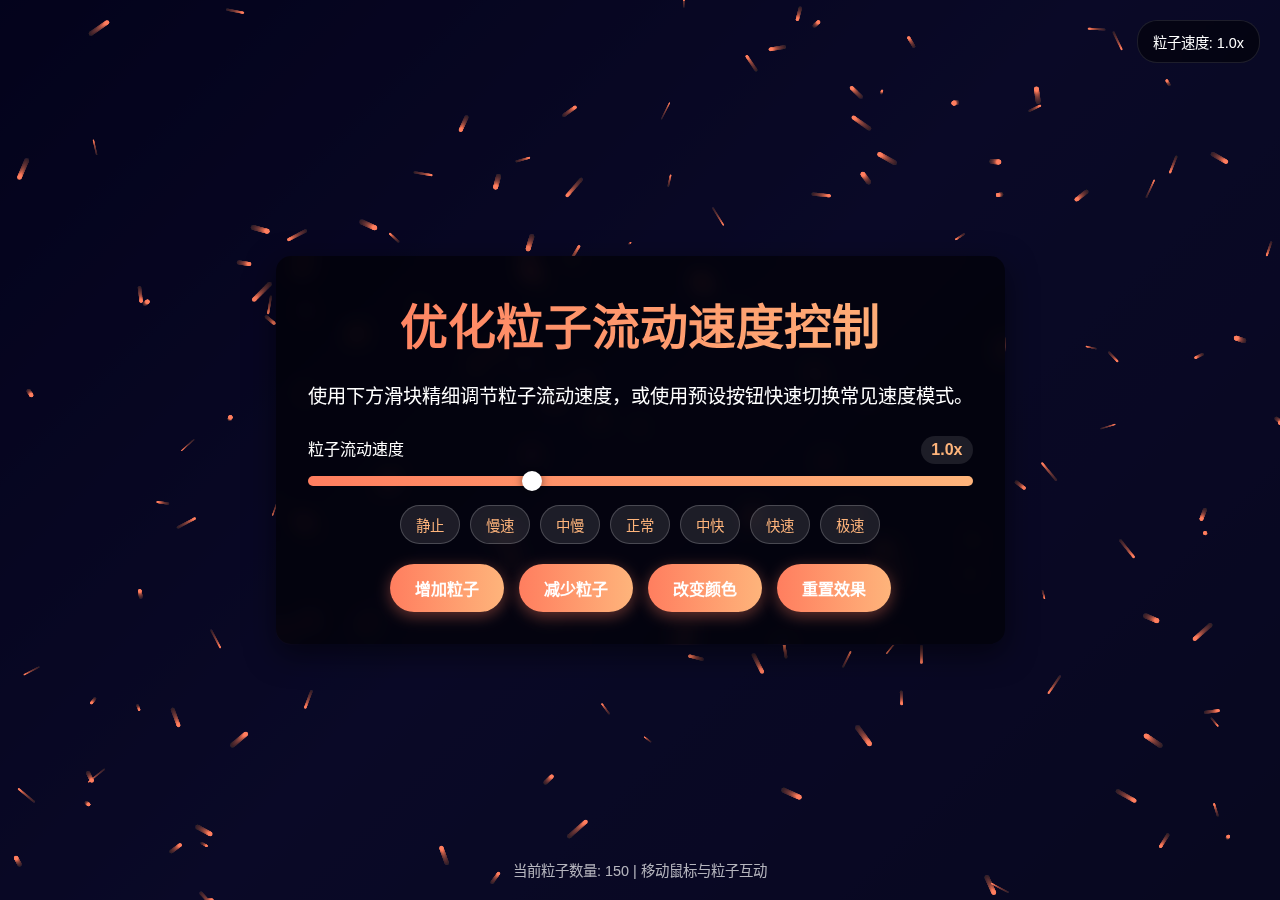
<file: templates/bg.html>
<!DOCTYPE html>
<html lang="zh-CN">
<head>
    <meta charset="UTF-8">
    <meta name="viewport" content="width=device-width, initial-scale=1.0">
    <title>优化粒子流动速度控制</title>
    <style>
        * {
            margin: 0;
            padding: 0;
            box-sizing: border-box;
        }

        body {
            overflow: hidden;
            font-family: 'Segoe UI', Tahoma, Geneva, Verdana, sans-serif;
            background: linear-gradient(135deg, #0f0c29, #302b63, #24243e);
            color: #fff;
            height: 100vh;
            display: flex;
            flex-direction: column;
            justify-content: center;
            align-items: center;
            position: relative;
        }

        #particle-canvas {
            position: fixed;
            top: 0;
            left: 0;
            width: 100%;
            height: 100%;
            z-index: -1;
        }

        .content {
            text-align: center;
            padding: 2rem;
            background: rgba(0, 0, 0, 0.6);
            border-radius: 15px;
            backdrop-filter: blur(10px);
            box-shadow: 0 10px 30px rgba(0, 0, 0, 0.5);
            max-width: 800px;
            z-index: 10;
        }

        h1 {
            font-size: 3rem;
            margin-bottom: 1.5rem;
            background: linear-gradient(90deg, #ff7e5f, #feb47b);
            -webkit-background-clip: text;
            background-clip: text;
            -webkit-text-fill-color: transparent;
        }

        p {
            font-size: 1.2rem;
            line-height: 1.6;
            margin-bottom: 1.5rem;
        }

        .controls {
            display: flex;
            gap: 15px;
            margin-top: 20px;
            justify-content: center;
            flex-wrap: wrap;
        }

        .slider-container {
            width: 100%;
            margin: 15px 0;
        }

        .slider-label {
            display: flex;
            justify-content: space-between;
            margin-bottom: 8px;
        }

        input[type="range"] {
            width: 100%;
            height: 10px;
            background: linear-gradient(90deg, #ff7e5f, #feb47b);
            border-radius: 5px;
            outline: none;
            -webkit-appearance: none;
        }

        input[type="range"]::-webkit-slider-thumb {
            -webkit-appearance: none;
            width: 20px;
            height: 20px;
            border-radius: 50%;
            background: white;
            cursor: pointer;
            box-shadow: 0 0 8px rgba(0, 0, 0, 0.5);
        }

        button {
            background: linear-gradient(90deg, #ff7e5f, #feb47b);
            color: white;
            border: none;
            padding: 12px 25px;
            border-radius: 50px;
            cursor: pointer;
            font-weight: 600;
            font-size: 1rem;
            transition: all 0.3s ease;
            box-shadow: 0 4px 15px rgba(255, 126, 95, 0.4);
        }

        button:hover {
            transform: translateY(-3px);
            box-shadow: 0 6px 20px rgba(255, 126, 95, 0.6);
        }

        .info {
            position: absolute;
            bottom: 20px;
            left: 0;
            width: 100%;
            text-align: center;
            font-size: 0.9rem;
            color: rgba(255, 255, 255, 0.7);
        }

        .speed-display {
            background: rgba(255, 255, 255, 0.1);
            padding: 5px 10px;
            border-radius: 15px;
            font-weight: bold;
            color: #feb47b;
        }

        .preset-buttons {
            display: flex;
            gap: 10px;
            margin-top: 15px;
            justify-content: center;
        }

        .preset-button {
            background: rgba(255, 255, 255, 0.1);
            color: #feb47b;
            border: 1px solid rgba(255, 255, 255, 0.2);
            padding: 8px 15px;
            border-radius: 20px;
            cursor: pointer;
            font-size: 0.9rem;
            transition: all 0.2s ease;
        }

        .preset-button:hover {
            background: rgba(255, 255, 255, 0.2);
        }

        .speed-indicator {
            position: absolute;
            top: 20px;
            right: 20px;
            background: rgba(0, 0, 0, 0.5);
            padding: 10px 15px;
            border-radius: 20px;
            font-size: 0.9rem;
            backdrop-filter: blur(5px);
            border: 1px solid rgba(255, 255, 255, 0.1);
        }
    </style>
</head>
<body>
    <canvas id="particle-canvas"></canvas>

    <div class="speed-indicator">
        粒子速度: <span id="speed-indicator-value">1.0x</span>
    </div>

    <div class="content">
        <h1>优化粒子流动速度控制</h1>
        <p>使用下方滑块精细调节粒子流动速度，或使用预设按钮快速切换常见速度模式。</p>

        <div class="slider-container">
            <div class="slider-label">
                <span>粒子流动速度</span>
                <span class="speed-display" id="speed-value">1.0x</span>
            </div>
            <input type="range" id="speed-slider" min="0" max="3" step="0.05" value="1">
        </div>

        <div class="preset-buttons">
            <div class="preset-button" data-speed="0">静止</div>
            <div class="preset-button" data-speed="0.25">慢速</div>
            <div class="preset-button" data-speed="0.5">中慢</div>
            <div class="preset-button" data-speed="1">正常</div>
            <div class="preset-button" data-speed="1.5">中快</div>
            <div class="preset-button" data-speed="2">快速</div>
            <div class="preset-button" data-speed="3">极速</div>
        </div>

        <div class="controls">
            <button id="increase">增加粒子</button>
            <button id="decrease">减少粒子</button>
            <button id="change-color">改变颜色</button>
            <button id="reset">重置效果</button>
        </div>
    </div>

    <div class="info">
        当前粒子数量: <span id="particle-count">150</span> |
        移动鼠标与粒子互动
    </div>

    <script>
        // 获取Canvas元素和上下文
        const canvas = document.getElementById('particle-canvas');
        const ctx = canvas.getContext('2d');

        // 设置Canvas尺寸为窗口大小
        canvas.width = window.innerWidth;
        canvas.height = window.innerHeight;

        // 粒子数组
        let particles = [];
        let particleCount = 150;
        const colors = [
            '#ff7e5f', '#feb47b', '#45b7fe', '#6a93cb', '#a1ffce',
            '#fad0c4', '#ffd1ff', '#a6c1ee', '#fbc2eb', '#84fab0'
        ];
        let currentColorIndex = 0;

        // 速度控制 - 使用更平滑的速度变化
        let speedFactor = 1.0;
        let targetSpeedFactor = 1.0;
        const speedChangeRate = 0.05; // 速度变化速率

        // 鼠标位置
        const mouse = {
            x: null,
            y: null,
            radius: 100
        };

        // 粒子类 - 优化速度控制
        class Particle {
            constructor() {
                this.x = Math.random() * canvas.width;
                this.y = Math.random() * canvas.height;
                this.size = Math.random() * 2 + 0.5;

                // 优化速度控制：每个粒子有基础速度
                this.baseSpeedX = (Math.random() * 2 - 1) * 0.5;
                this.baseSpeedY = (Math.random() * 2 - 1) * 0.5;

                this.speedX = this.baseSpeedX;
                this.speedY = this.baseSpeedY;

                this.color = colors[currentColorIndex];
                this.history = [];
                this.maxHistory = 10;

                // 添加粒子生命周期控制
                this.life = Math.random() * 100 + 50;
            }

            update() {
                // 应用平滑的速度变化
                this.speedX = this.baseSpeedX * speedFactor;
                this.speedY = this.baseSpeedY * speedFactor;

                // 保存当前位置到历史记录
                this.history.push({x: this.x, y: this.y});
                if (this.history.length > this.maxHistory) {
                    this.history.shift();
                }

                // 粒子移动
                this.x += this.speedX;
                this.y += this.speedY;

                // 边界检查 - 更自然的反弹
                if (this.x < 0) {
                    this.x = 0;
                    this.speedX = Math.abs(this.speedX) * 0.8;
                } else if (this.x > canvas.width) {
                    this.x = canvas.width;
                    this.speedX = -Math.abs(this.speedX) * 0.8;
                }

                if (this.y < 0) {
                    this.y = 0;
                    this.speedY = Math.abs(this.speedY) * 0.8;
                } else if (this.y > canvas.height) {
                    this.y = canvas.height;
                    this.speedY = -Math.abs(this.speedY) * 0.8;
                }

                // 鼠标互动 - 速度敏感度优化
                if (mouse.x !== null && mouse.y !== null) {
                    const dx = mouse.x - this.x;
                    const dy = mouse.y - this.y;
                    const distance = Math.sqrt(dx * dx + dy * dy);

                    if (distance < mouse.radius) {
                        const force = (mouse.radius - distance) / mouse.radius;
                        const angle = Math.atan2(dy, dx);
                        const moveX = Math.cos(angle) * force * 5 * Math.min(1, speedFactor);
                        const moveY = Math.sin(angle) * force * 5 * Math.min(1, speedFactor);

                        this.speedX -= moveX;
                        this.speedY -= moveY;
                    }
                }

                // 粒子生命周期管理
                this.life--;
                if (this.life <= 0) {
                    this.reset();
                }
            }

            // 重置粒子
            reset() {
                this.x = Math.random() * canvas.width;
                this.y = Math.random() * canvas.height;
                this.life = Math.random() * 100 + 50;
                this.history = [];
            }

            draw() {
                // 绘制粒子轨迹 - 根据速度调整轨迹长度
                const trailLength = Math.max(3, Math.min(15, 10 * speedFactor));
                this.maxHistory = trailLength;

                for (let i = 0; i < this.history.length; i++) {
                    const point = this.history[i];
                    const alpha = i / this.history.length;

                    ctx.beginPath();
                    ctx.arc(point.x, point.y, this.size * alpha, 0, Math.PI * 2);
                    ctx.fillStyle = this.color;
                    ctx.globalAlpha = alpha * 0.5;
                    ctx.fill();
                }

                // 绘制粒子
                ctx.beginPath();
                ctx.arc(this.x, this.y, this.size, 0, Math.PI * 2);
                ctx.fillStyle = this.color;
                ctx.globalAlpha = 1;
                ctx.fill();
            }
        }

        // 初始化粒子
        function initParticles() {
            particles = [];
            for (let i = 0; i < particleCount; i++) {
                particles.push(new Particle());
            }
        }

        // 动画循环
        function animate() {
            // 平滑的速度过渡
            if (Math.abs(speedFactor - targetSpeedFactor) > 0.01) {
                speedFactor += (targetSpeedFactor - speedFactor) * speedChangeRate;
                updateSpeedDisplay();
            }

            // 创建半透明背景以实现拖尾效果
            ctx.fillStyle = 'rgba(15, 12, 41, 0.05)';
            ctx.fillRect(0, 0, canvas.width, canvas.height);

            // 更新并绘制所有粒子
            for (let i = 0; i < particles.length; i++) {
                particles[i].update();
                particles[i].draw();
            }

            requestAnimationFrame(animate);
        }

        // 更新速度显示
        function updateSpeedDisplay() {
            const displayValue = speedFactor.toFixed(2);
            document.getElementById('speed-value').textContent = displayValue + 'x';
            document.getElementById('speed-indicator-value').textContent = displayValue + 'x';

            // 更新滑块位置
            document.getElementById('speed-slider').value = targetSpeedFactor;
        }

        // 窗口大小调整处理
        window.addEventListener('resize', function() {
            canvas.width = window.innerWidth;
            canvas.height = window.innerHeight;
            initParticles();
        });

        // 鼠标移动事件
        window.addEventListener('mousemove', function(event) {
            mouse.x = event.x;
            mouse.y = event.y;
        });

        // 鼠标离开事件
        window.addEventListener('mouseout', function() {
            mouse.x = null;
            mouse.y = null;
        });

        // 速度滑块事件
        const speedSlider = document.getElementById('speed-slider');

        speedSlider.addEventListener('input', function() {
            targetSpeedFactor = parseFloat(this.value);
        });

        // 预设按钮事件
        document.querySelectorAll('.preset-button').forEach(button => {
            button.addEventListener('click', function() {
                targetSpeedFactor = parseFloat(this.dataset.speed);
            });
        });

        // 按钮事件处理
        document.getElementById('increase').addEventListener('click', function() {
            particleCount += 20;
            document.getElementById('particle-count').textContent = particleCount;
            for (let i = 0; i < 20; i++) {
                particles.push(new Particle());
            }
        });

        document.getElementById('decrease').addEventListener('click', function() {
            if (particleCount > 20) {
                particleCount = Math.max(20, particleCount - 20);
                document.getElementById('particle-count').textContent = particleCount;
                particles = particles.slice(0, particleCount);
            }
        });

        document.getElementById('change-color').addEventListener('click', function() {
            currentColorIndex = (currentColorIndex + 1) % colors.length;
            particles.forEach(particle => {
                particle.color = colors[currentColorIndex];
            });
        });

        document.getElementById('reset').addEventListener('click', function() {
            particleCount = 150;
            currentColorIndex = 0;
            targetSpeedFactor = 1.0;
            document.getElementById('particle-count').textContent = particleCount;
            initParticles();
        });

        // 初始化并启动动画
        initParticles();
        animate();
    </script>
</body>
</html>
</file>
